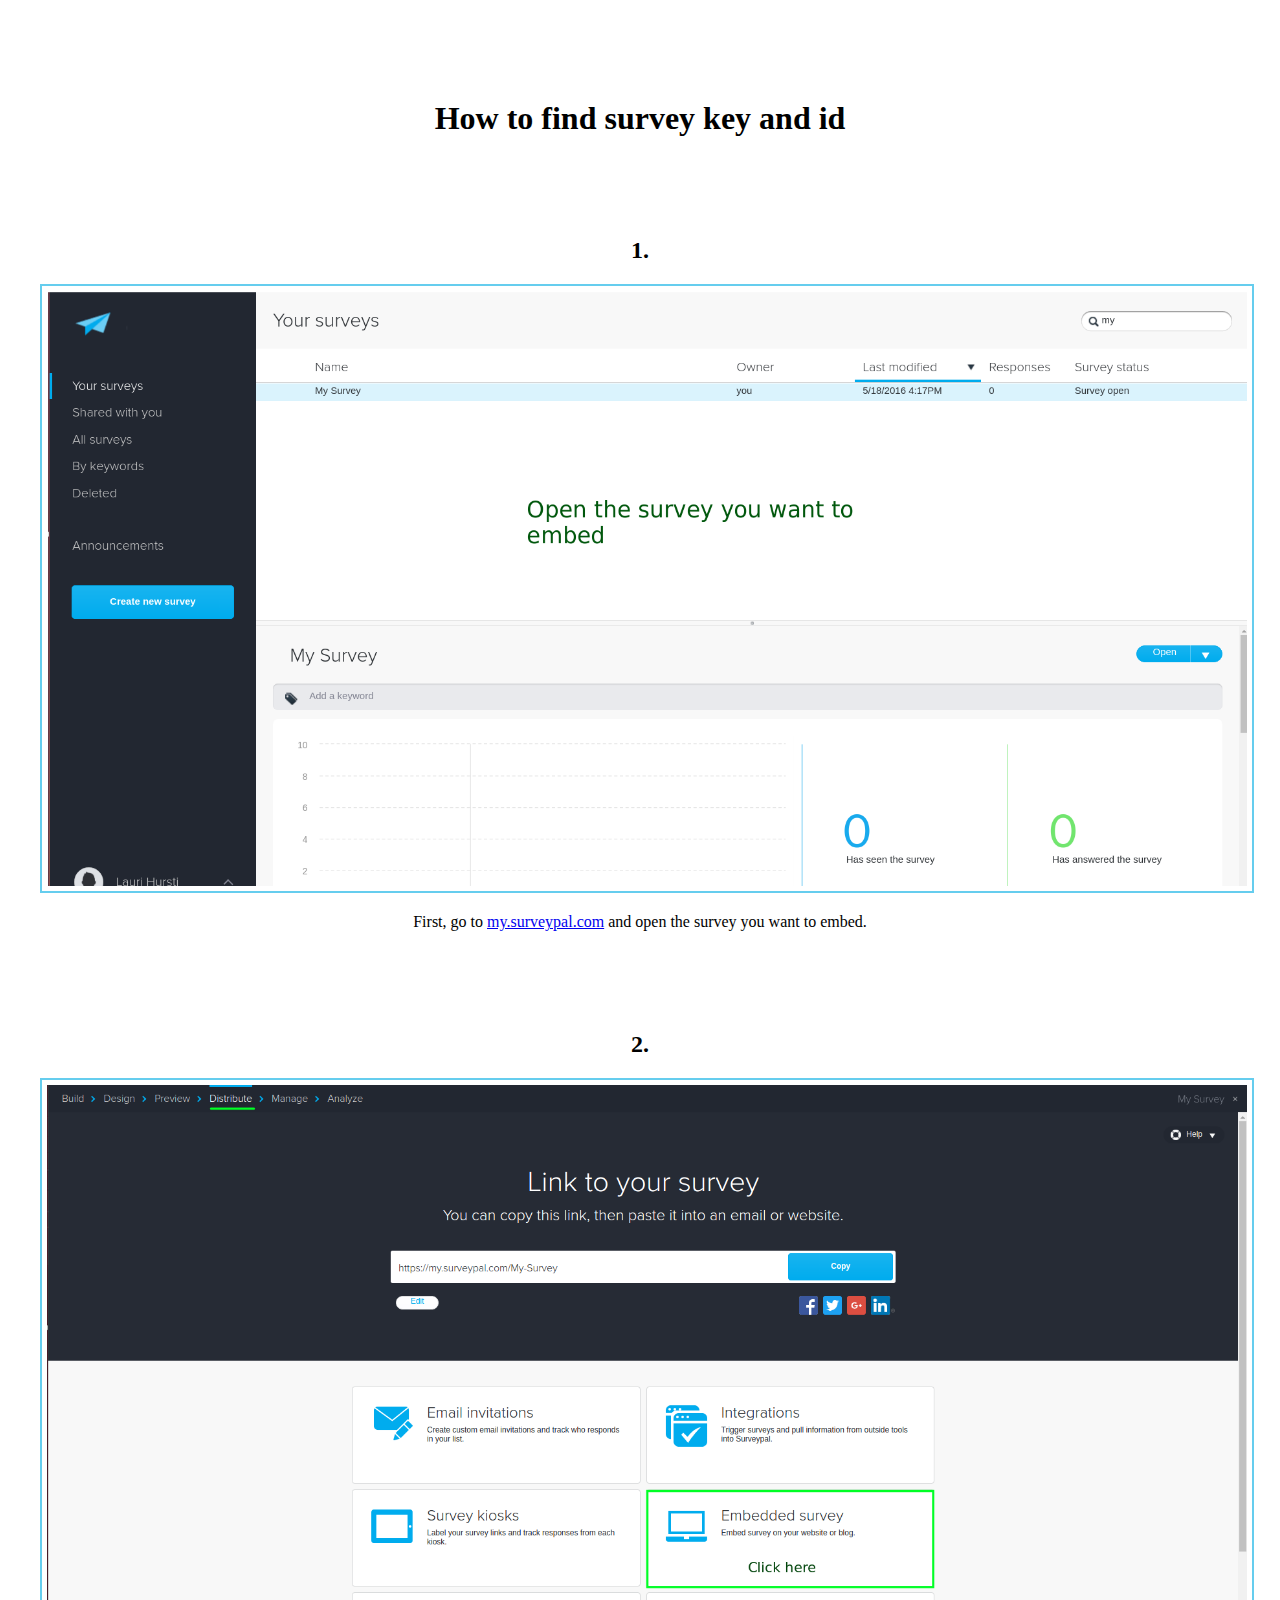
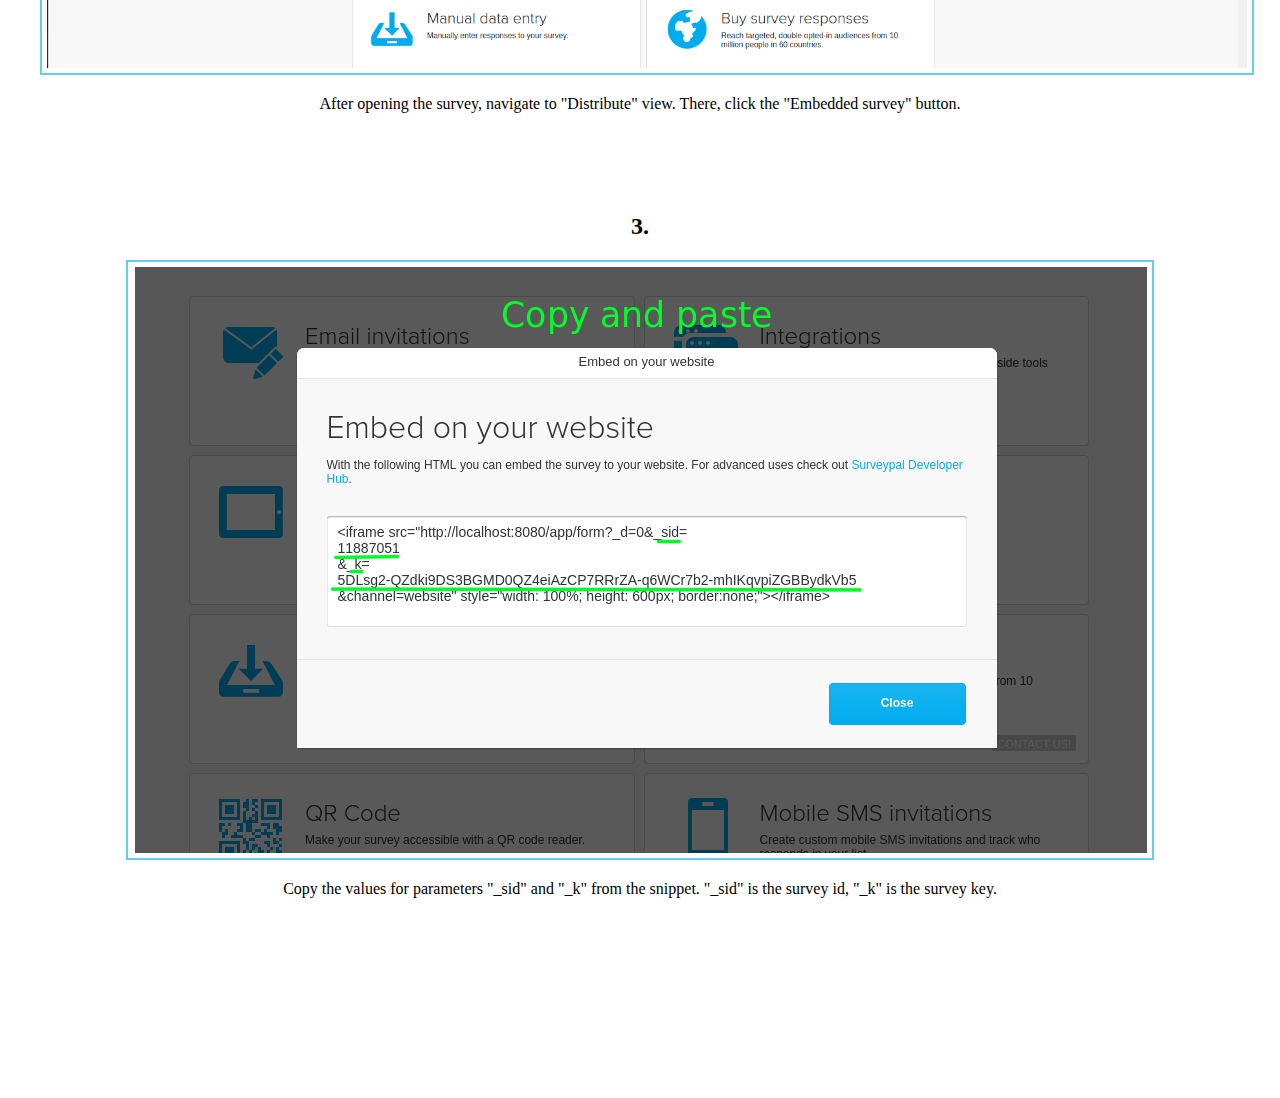
<file: key_and_id_instructions.html>
<!DOCTYPE html>
<html lang="en">
	<head>
		<meta charset="UTF-8">
		<link rel="stylesheet" type="text/css" href="key_and_id.css" />
		<title>How to find survey id and key</title>
	</head>
	<body>
		<h1>How to find survey key and id</h1>
		<div class="instructions-item">
			<h2>1.</h2>
			<a href="img/how_to_find_survey_key_and_id_1.png"><img src="img/how_to_find_survey_key_and_id_1.png" /></a>
			<p>First, go to <a href="https://my.surveypal.com">my.surveypal.com</a> and open the survey you want to embed.</p>
		</div>
		<div class="instructions-item">
			<h2>2.</h2>
			<a href="img/how_to_find_survey_key_and_id_2.png"><img src="img/how_to_find_survey_key_and_id_2.png" /></a>
			<p>After opening the survey, navigate to "Distribute" view. There, click the "Embedded survey" button.</p>
		</div>
		<div class="instructions-item">
			<h2>3.</h2>
			<a href="img/how_to_find_survey_key_and_id_3.png"><img src="img/how_to_find_survey_key_and_id_3.png" /></a>
			<p>Copy the values for parameters "_sid" and "_k" from the snippet. "_sid" is the survey id, "_k" is the survey key.</p>
		</div>
	</body>
</html>
</file>
<file: key_and_id.css>
h1
{
	margin-top: 100px;
	text-align: center;
}

.instructions-item
{
	max-width: 1200px;
	margin-left: auto;
	margin-right: auto;
	margin-top: 100px;
	text-align: center;
}
.instructions-item img
{
	max-width: 100%;
	padding: 5px;
	border: 2px solid #65CDEE;
}
.instructions-item img:hover
{
	border: 2px solid #00ACEE;
}
.instructions-item:last-child
{
	margin-bottom: 200px;
}
</file>
